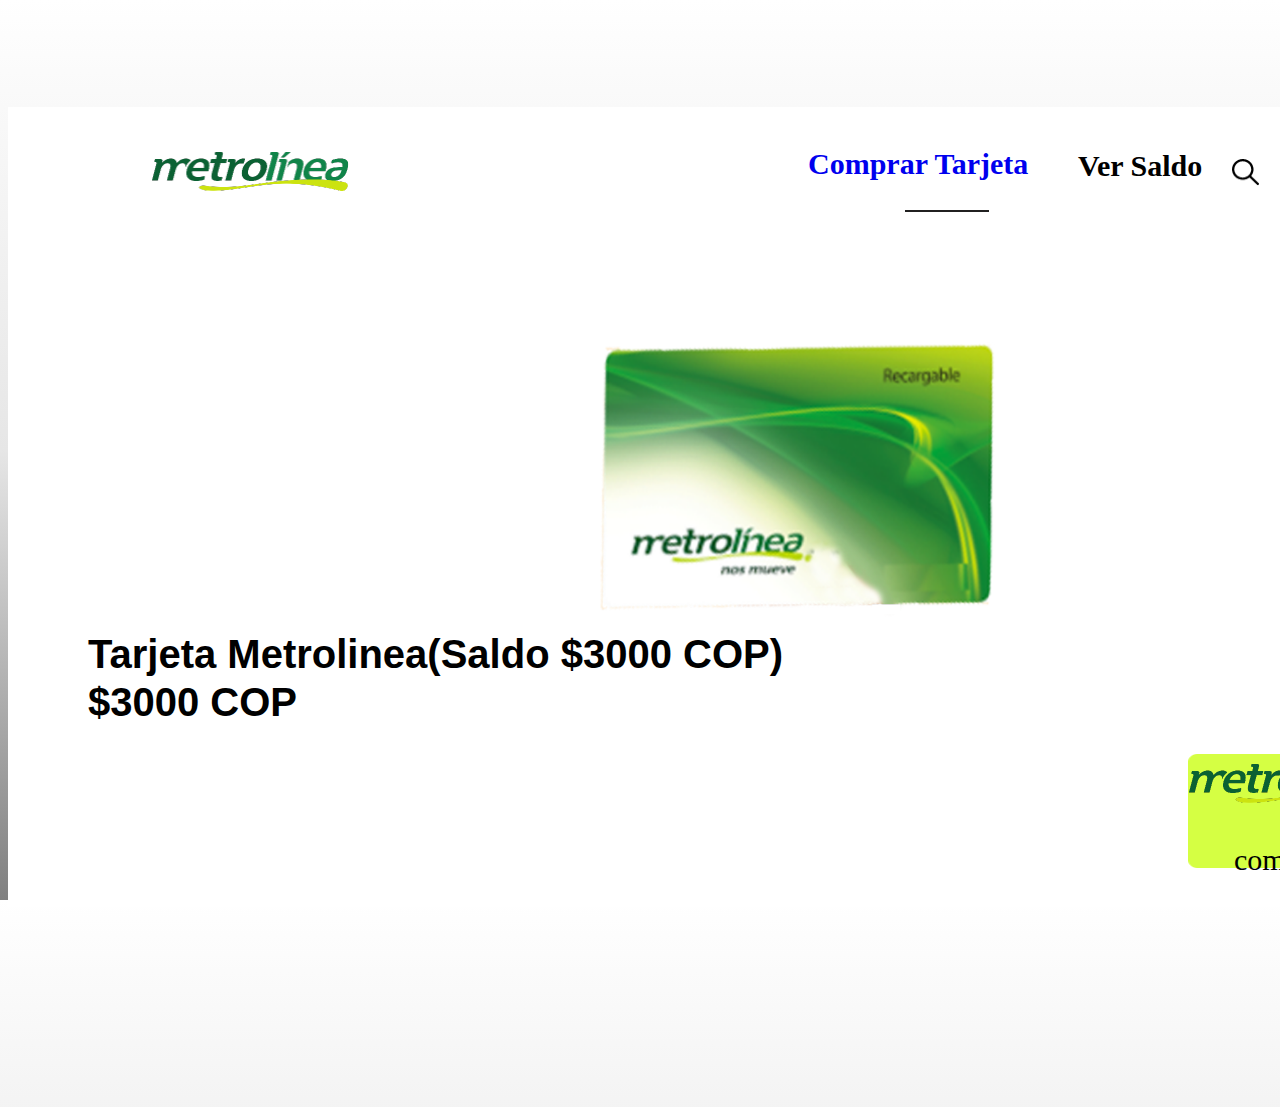
<file: Index.html>
<!DOCTYPE html>
<html lang="en">
<head>
    <meta charset="UTF-8">
    <meta name="viewport" content="width=device-width, initial-scale=1.0">
    <link rel="stylesheet" href="css/style.css">
    <title>Metrolinea</title>
</head>
    <body>
        <div class="fondo">
            <div class="Tarjeta">
                <img src="images/Metrolinea.png" alt="metrolinea" class="TarjetaMetrolinea">
                
                <p class="nombre"> Tarjeta Metrolinea(Saldo $3000 COP)</p>
                <p class="nombre2"> $3000 COP</p>

                <img src="images/1200px-Metrolínea_logo.svg.png" alt="logo" class="Logo">
                <img src="images/Rectangle 1.png" alt="Rectangle negro" class="barra">
                <p class="Cantidad">Cantidad</p>
                <p class="numero1">04</p>
                <p class="numero2">05</p>
                <p class="numero3">06</p>
                <img src="images/Icon ionic-ios-arrow-up.png" alt="icon" class="icon">
                <img src="images/Icon ionic-ios-arrow-down.png"class="icon2">
                <img src="images/Icon feather-shopping-cart.png" alt="carrito de compra" class="carrito">
                <img src="images/Icon ionic-ios-search.png" alt="lupa" class="buscar">
                <img src="images/Rectangle 2.png" alt="Rectangle2" class="Rectangle2">
                
                
                <div class="comprarR" >
                    
                
                    <img src="images/1200px-Metrolínea_logo.svg.png" >
                    <center>
                        <p>comprar</p>
                    </center>

                

                </div>

                    <a href="index2.html" target="_self">
                    <div class="comprar">
                        <b>Comprar Tarjeta</b>
                    </div>
                    <img src="images/Line 1.png" alt="linea" class="lines">
                </a>
                
                <div class="verSaldo">
                    <b>Ver Saldo</b>

                </div>

                </div>
            </div>
        </div>
    </body>
</html>
</file>
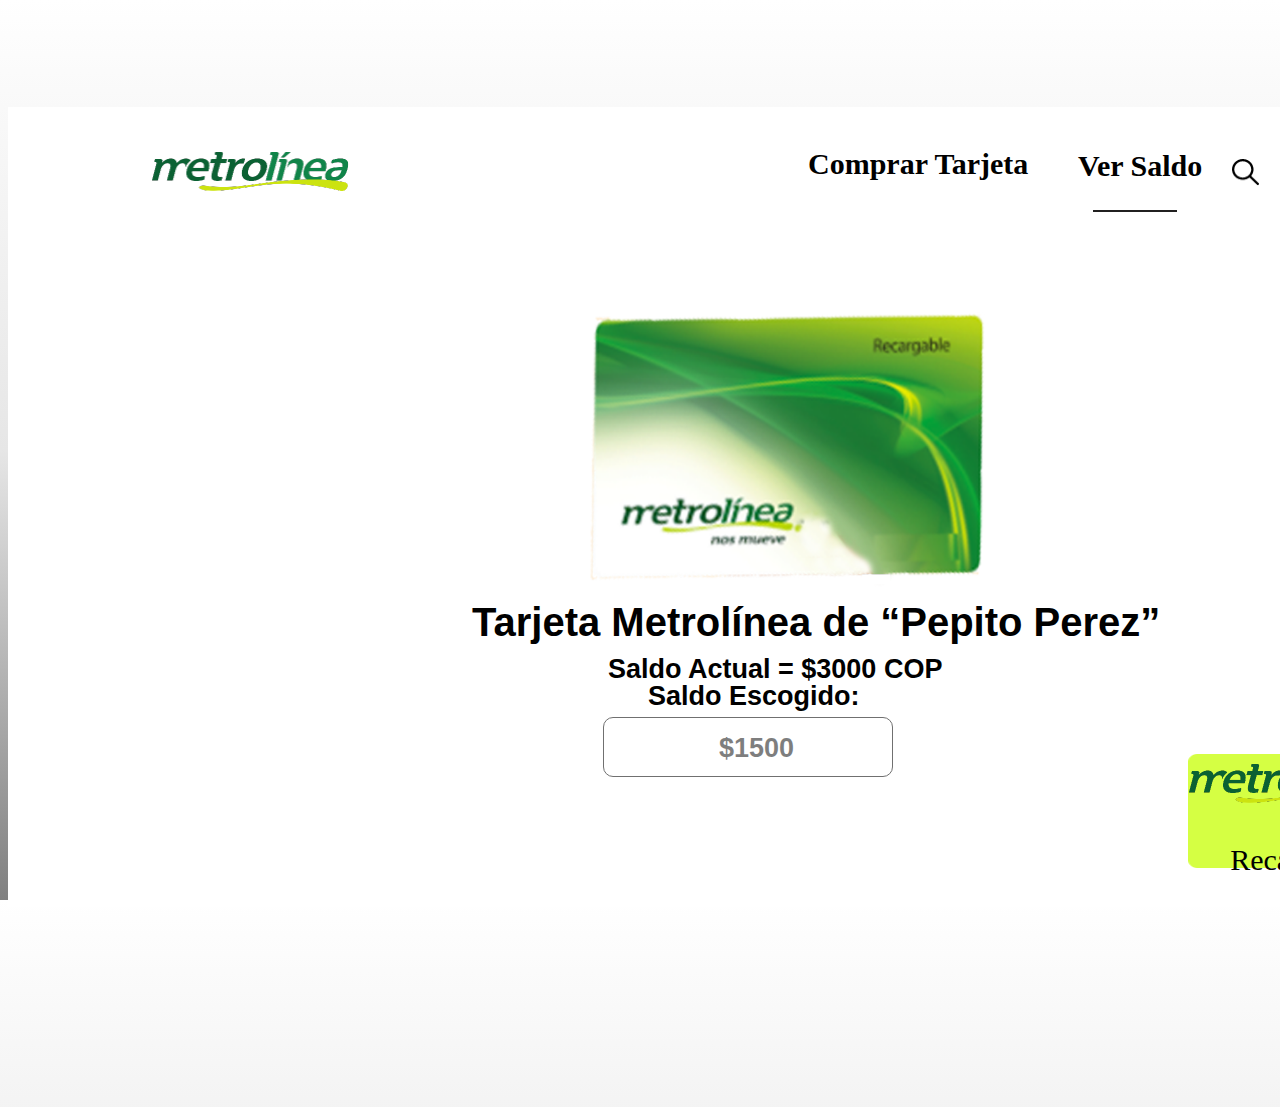
<file: index2.html>
<!DOCTYPE html>
<html lang="en">
<head>
    <meta charset="UTF-8">
    <meta name="viewport" content="width=device-width, initial-scale=1.0">
    <link rel="stylesheet" href="css/style.css">
    <title>Document</title>
</head>
<body>
    <div class="fondo">
        <div class="Tarjeta">
            <img src="images/Metrolinea.png" alt="metrolinea" class="TarjetaMetrolineas">
            <p class="nombre4">Tarjeta Metrolínea de “Pepito Perez”</p>
            <p class="saldoActual">Saldo Actual = $3000 COP</p>
            <p class="saldoEscogido">Saldo Escogido:</p>
            <img src="images/1200px-Metrolínea_logo.svg.png" alt="logo" class="Logo">
            <img src="images/Rectangle 1.png" alt="Rectangle negro" class="barra">
            <p class="valor">Valor</p>
            <p class="numeros1">$1000</p>
            <p class="numeros2">$1500</p>
            <p class="numeros3">$2000</p>
            <img src="images/Icon ionic-ios-arrow-up.png" alt="icon" class="icon">
            <img src="images/Icon ionic-ios-arrow-down.png" class="icon2">
            <img src="images/Icon feather-shopping-cart.png" alt="carrito de compra" class="carrito">
            <img src="images/Icon ionic-ios-search.png" alt="lupa" class="buscar">
            <img src="images/Rectangle 2.png" alt="Rectangle2" class="Rectangle2">

                <div class="comprarR">
                    <img src="images/1200px-Metrolínea_logo.svg.png" >
                    <center>
                        <p>Recargar</p>
                    </center>
                </div>
            
                <div class="comprar">
                    <b>Comprar Tarjeta</b>
                </div>
            </a>
            <div class="verSaldo">
                <b>Ver Saldo</b>

            </div>
            <img src="images/Line 1.png" alt="linea" class="line">
            
            <div class="precio"> 
                <p class="numPrecio">$1500</p>
            </div>
        </div>
    </div>
</body>
</html>
</file>
<file: css/style.css>
html{
    height: 100%;
}
.imagen1{
    position: relative; 
    top: 200px; 
    left: 100px;
    width: 1400px; 
    height: 800px;
    border: 1px solid #707070;
}
.Tarjeta {
    width: 1600px; 
    height: 1200px;
    position: relative;
    top: -200px;
    border-width: 58px;
    
}
.TarjetaMetrolinea{
    position: absolute;
    top: 390px;
    left: 490px;
    width: 600px;
    height: 358px;
}
.TarjetaMetrolineas{
    position: absolute;
    top: 360px;
    left: 480px;
    width: 600px;
    height: 358px;
}
.Logo{
    position: absolute;
    top: 243px;
    left: 143px;
    width: 198PX;
    height: 44px;
}  
.barra{
    position: absolute;
    top: 200px;
    left: 1390px;
    width: 110px;
    height: 800px;
}
.icon{
    position: absolute;
    top: 240px;
    left: 1433px;
    width: 24px;
    height: 14px;
}
.icon2{
    position: absolute;
    top: 946px;
    left: 1433px;
    width: 24px;
    height: 14px;
}
.carrito{
    position: absolute;
    top: 252px;
    left: 1324px;
    width: 33px;
    height: 32px;
}
.buscar{
    position: absolute;
    top: 252px;
    left: 1224px;
    width: 27px;
    height: 27px;
}
.Rectangle2{
    position: absolute;
    top: 847px;
    left: 1180px;
    width: 190px;
    height: 114px;
}
.pequeño2{
    position: absolute;
    top: 876px;
    left: 1195px;
    width: 129px;
    height: 29px
}
.valor{
    position: absolute;
    top: 380px;
    left: 1425px;
    width: 48px;
    height: 27px;
    color: #fff;
    text-align: left;
    font: normal normal normal 20px/27px Open Sans;
    font-family: Arial, Helvetica, sans-serif;

}
.Cantidad{
    position: absolute;
    top: 397px;
    left: 1413px;
    width: 57px;
    height: 27px;
    text-align: left;
    font: normal normal normal 20px/27px Open Sans;
    letter-spacing: 0px;
    color: #FFFFFF;
    opacity: 1;
}
.numero1{
    position: absolute;
    top: 507px;
    left: 1432px;
    width: 57px;
    height: 27px;
    text-align: left;
    font: normal normal normal 20px/27px Open Sans;
    letter-spacing: 0px;
    color: #FFFFFF80;
    opacity: 1;
}
.numero2{
    position: absolute;
    top: 597px;
    left: 1432px;
    width: 57px;
    height: 27px;
    text-align: left;
    font: normal normal normal 20px/27px Open Sans;
    letter-spacing: 0px;
    color: #FFFFFF;
    opacity: 1;
}
.numero3{
    position: absolute;
    top: 690px;
    left: 1432px;
    width: 57px;
    height: 27px;
    text-align: left;
    font: normal normal normal 20px/27px Open Sans;
    letter-spacing: 0px;
    color: #FFFFFF80;
    opacity: 1;
}
.numeros1{
    position: absolute;
    top: 507px;
    left: 1420px;
    width: 57px;
    height: 27px;
    text-align: left;
    font: normal normal normal 20px/27px Open Sans;
    letter-spacing: 0px;
    color: #FFFFFF80;
    opacity: 1;
}
.numeros2{
    position: absolute;
    top: 597px;
    left: 1420px;
    width: 57px;
    height: 27px;
    text-align: left;
    font: normal normal normal 20px/27px Open Sans;
    letter-spacing: 0px;
    color: #FFFFFF;
    opacity: 1;
}
.numeros3{
    position: absolute;
    top: 690px;
    left: 1420px;
    width: 57px;
    height: 27px;
    text-align: left;
    font: normal normal normal 20px/27px Open Sans;
    letter-spacing: 0px;
    color: #FFFFFF80;
    opacity: 1;
}

.recargar{
    position: absolute;
    top: 893px;
    left: 1205px;
    width: 112px;
    height: 36px;
    text-align: left;
    font: normal normal 600 26px/36px Open Sans;
    color: #000000;
    opacity: 1;
    font-family: Arial, Helvetica, sans-serif;

}
.comprarR{
    font-size: 30px;
    position: absolute;
    left: 1180px;
    width: 12%;
    color: black;
    top: 855px;
    z-index:1;

}
.nombre{
    position: absolute;
    margin-left: 5%;
    margin-top: 45%;
    text-align: left;
    font: normal normal 600 40px/55px Open Sans;
    color: #000000;
    opacity: 1;
    font-family: Arial, Helvetica, sans-serif;
}
.nombre2{
    position: absolute;
    margin-left: 5%;
    margin-top: 48%;
    text-align: left;
    font: normal normal 600 40px/55px Open Sans;
    color: #000000;
    opacity: 1;
    font-family: Arial, Helvetica, sans-serif;
}
.nombre3{
    position: absolute;
    margin-left: 23%;
    margin-top: 45%;
    text-align: left;
    font: normal normal 600 40px/55px Open Sans;
    color: #000000;
    opacity: 1;
    font-family: Arial, Helvetica, sans-serif;
}
.nombre4{
    position: absolute;
    margin-left: 29%;
    margin-top: 43%;
    text-align: left;
    font: normal normal 600 40px/55px Open Sans;
    color: #000000;
    opacity: 1;
    font-family: Arial, Helvetica, sans-serif;
}
.saldoActual{
    position: absolute;
    top: 680px;
    left: 600px;
    margin-top: 4%;
    height: 37px;
    font: normal normal 600 27px/37px Open Sans;
    color: #000000;
    font-family: Arial, Helvetica, sans-serif;

}

.saldoEscogido{
    position: absolute;
    top: 744px;
    left: 640px;
    width: 230px;
    height: 37px;
    text-align: left;
    font: normal normal 600 27px/37px Open Sans;
    color: #000000;
    opacity: 1;
    font-family: Arial, Helvetica, sans-serif;

}
.precio{
    position: absolute;
    top: 810px;
    left: 595px;
    width: 288px;
    height: 58px;
    border: 1px solid #707070;
    border-radius: 10px;
    opacity: 1;
}
.numPrecio{
    position: absolute;
    top: 0px;
    margin-top: 12px;
    left: 115px;
    width: 100px;
    height: 37px;
    font: normal normal 600 27px/37px Open Sans;
    color: #000000;
    opacity: 0.5;
    font-family: Arial, Helvetica, sans-serif;

}
.comprar{
    position: absolute;
    top: 240px;
    left: 800px;
    width: 230px;
    height: 41px;
    font-size: 30px;
}

.verSaldo{
    position: absolute;
    top: 242px;
    left: 1070px;
    width: 132px;
    height: 41px;
    font-size: 30px;
}
.line{
    position: absolute;
    top: 303px;
    left: 1085px;
    width: 82px;
    height: 0px;
    border: 1px solid #212020;
    opacity: 1;
}
.lines{
    position: absolute;
    top: 303px;
    left: 897px;
    width: 82px;
    height: 0px;
    border: 1px solid #212020;
    opacity: 1;
}
.fondo{
    position: relative;
    margin: auto;
    width: 1400px;
    height: 800px;
    top: 99px; 
    background-color:#fff;
}
body{
    background: linear-gradient(to bottom , #fff, #E6E6E6, #808080) ;
}
</file>
